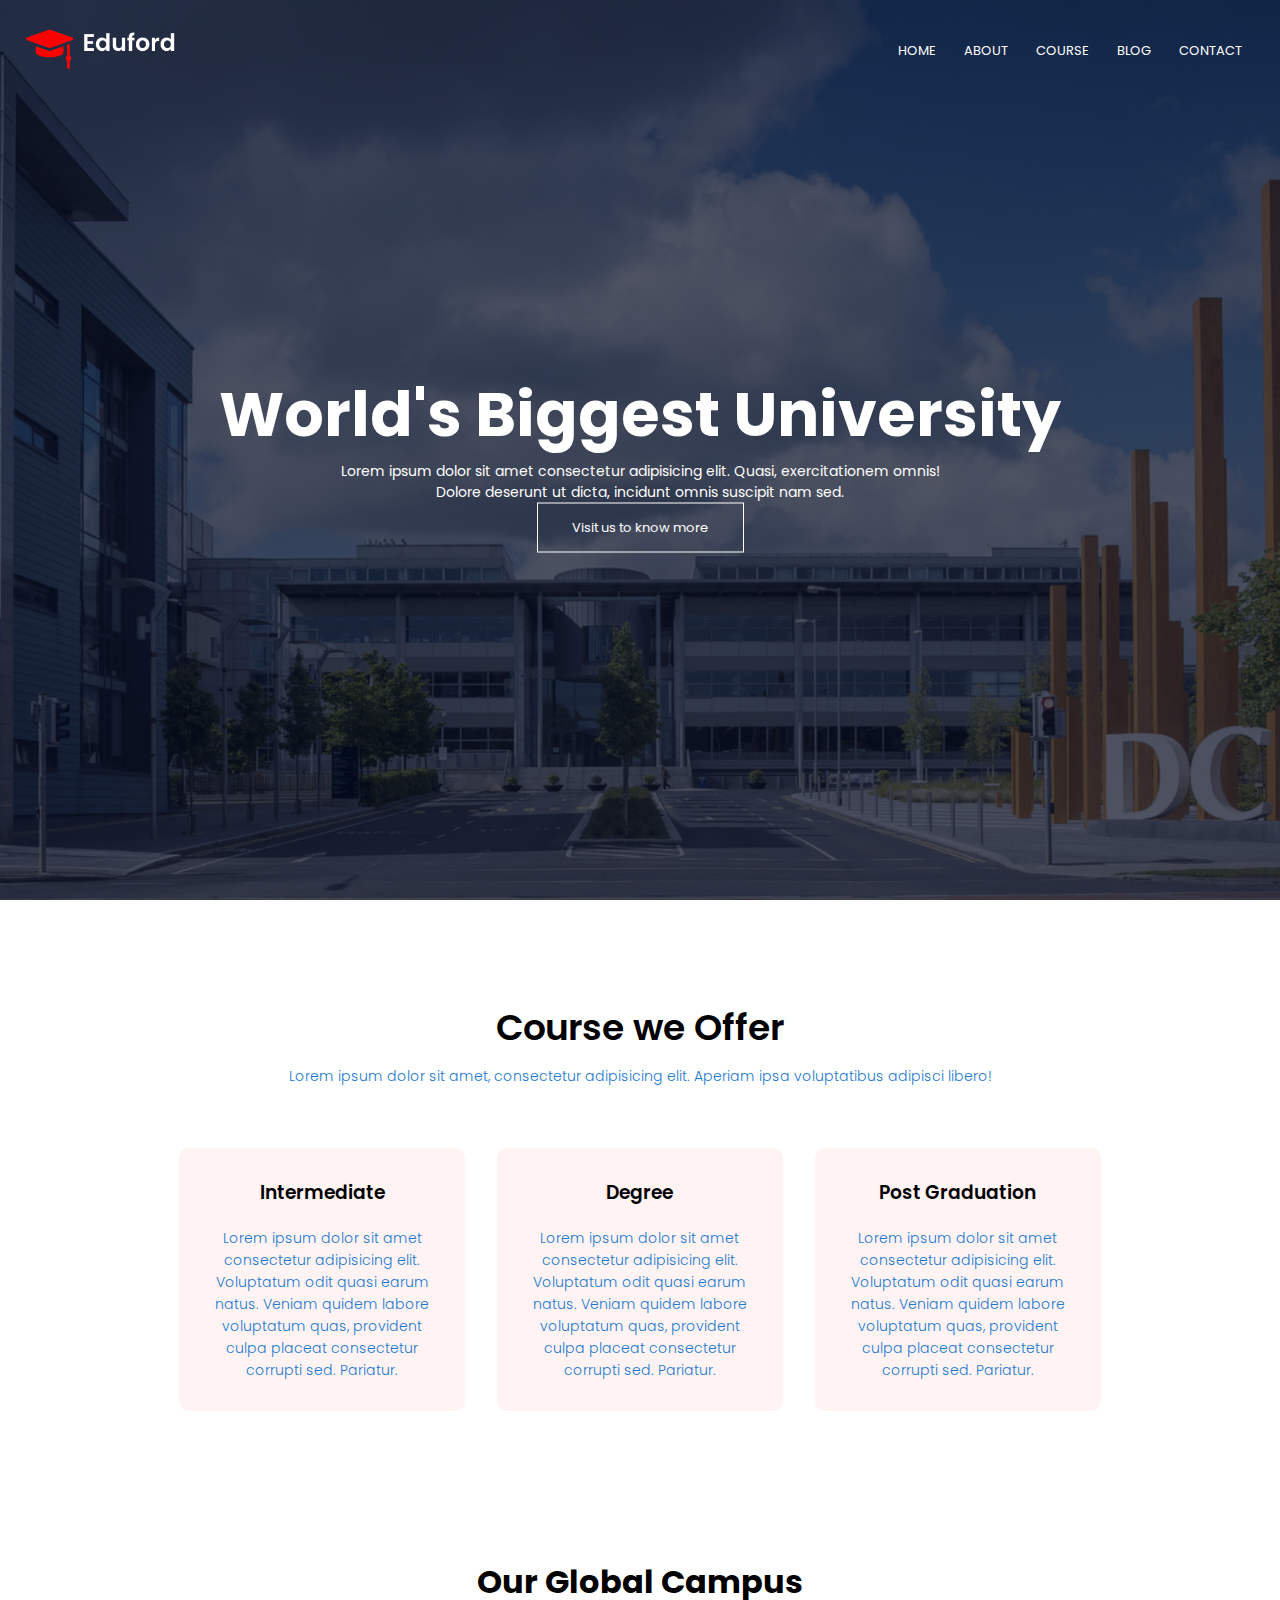
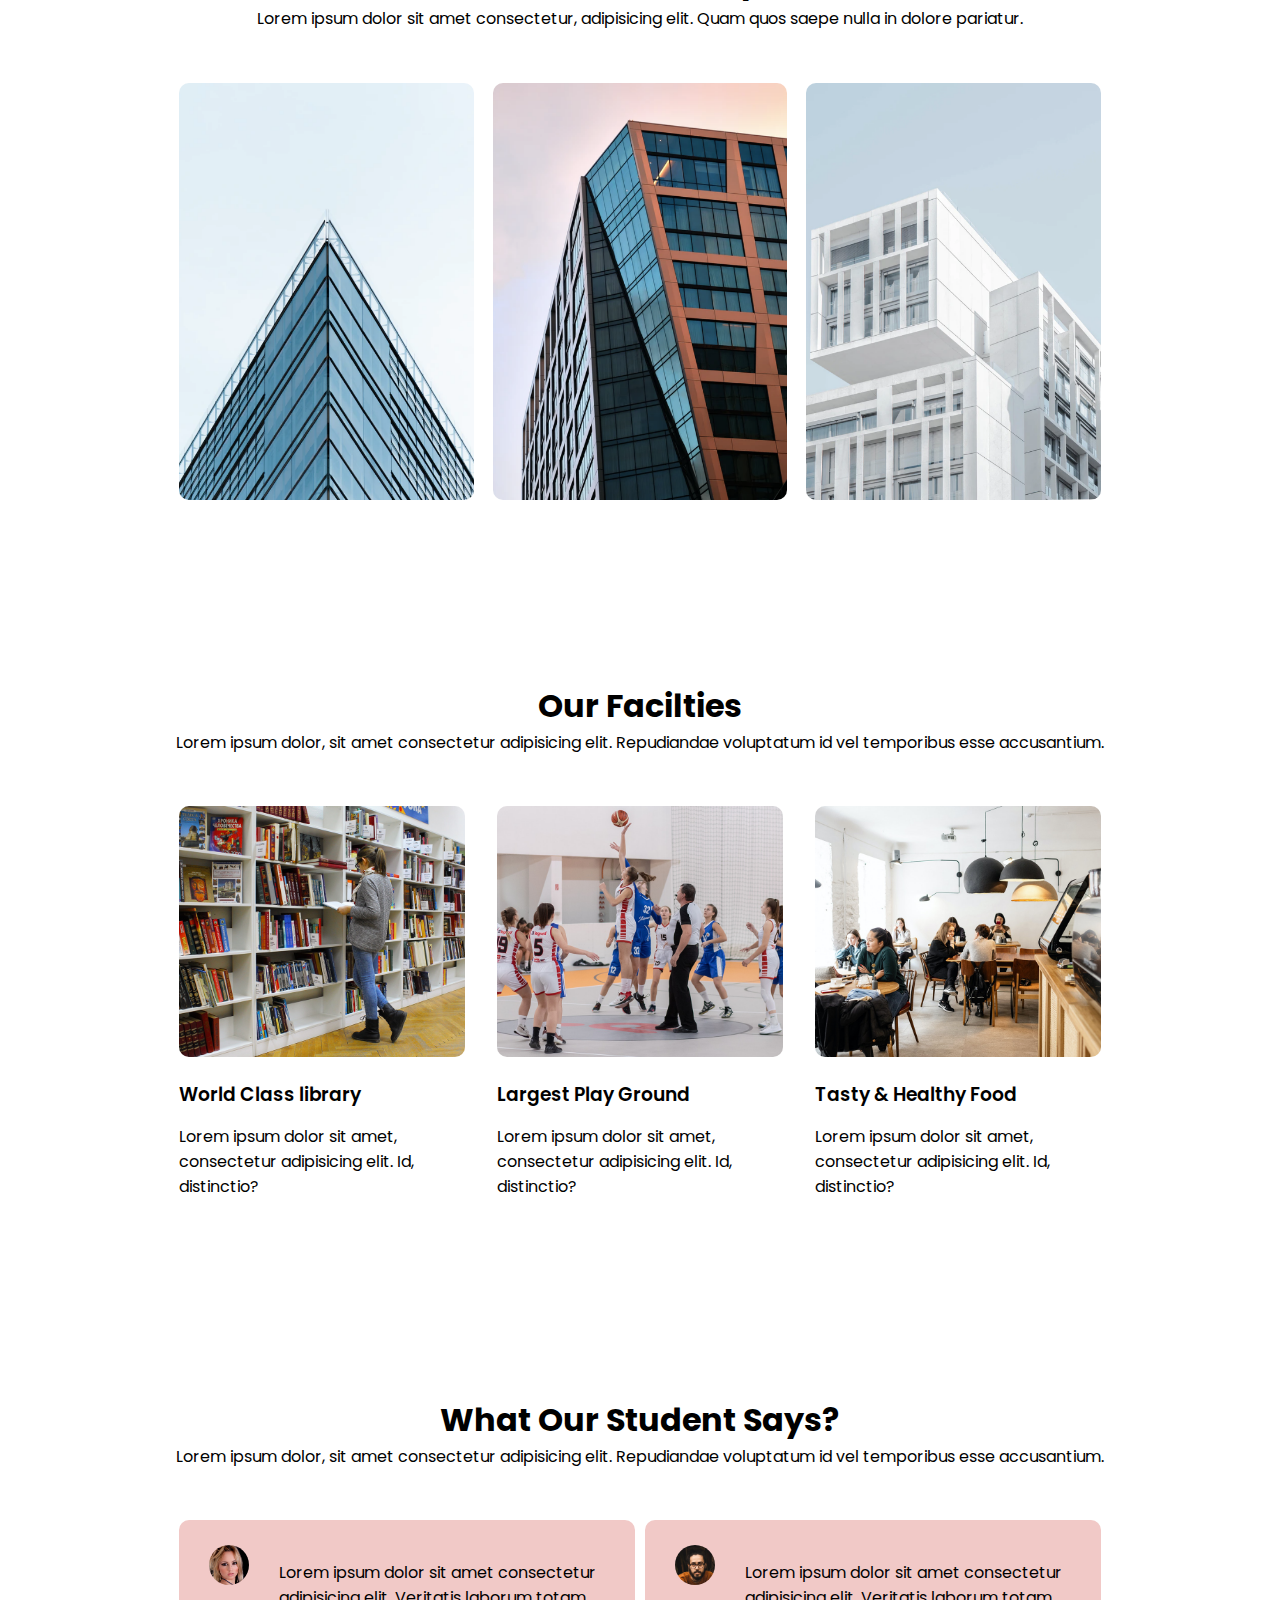
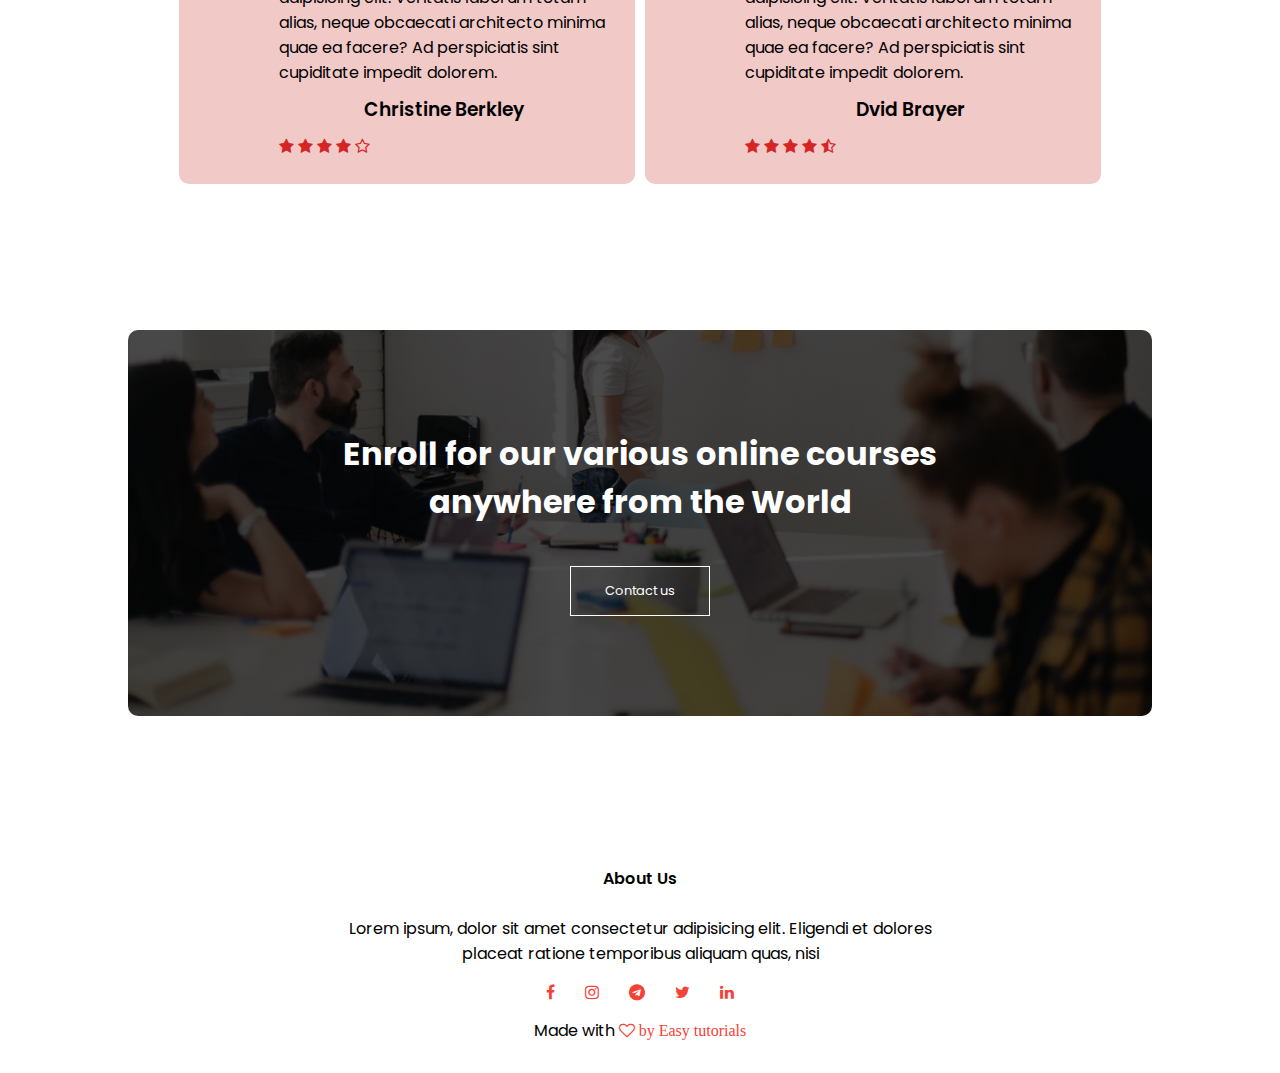
<file: PROJECT 1/index.html>
<!DOCTYPE html>
<html lang="en">
<head>
    <meta charset="UTF-8">
    <meta name="viewport" content="width=device-width, initial-scale=1.0">
    <title>University website desgine- tutorials </title>
    <link rel="stylesheet" href="style.css">
    <link rel="preconnect" href="https://fonts.googleapis.com">
<link rel="preconnect" href="https://fonts.gstatic.com" crossorigin>
<link href="https://fonts.googleapis.com/css2?family=Poppins:ital,wght@0,400;0,600;0,700;1,300;1,400&display=swap" rel="stylesheet">
<link rel="stylesheet" href="https://stackpath.bootstrapcdn.com/font-awesome/4.7.0/css/font-awesome.min.css">
</head>
<body>
    <section class="header">
        <nav>
            <a href="index.html"><img src="images/logo.png" alt=""></a>
            <div class="nav-links" id="navLinks">
                <i class="fa fa-times" onclick="hideMenu()"></i>
                <ul>
                    <li><a href="index.html">HOME</a></li>
                    <li><a href="about.html">ABOUT</a></li>
                    <li><a href="course.html">COURSE</a></li>
                    <li><a href="BLOG.HTML">BLOG</a></li>
                    <li><a href="contact.html">CONTACT</a></li>
                </ul>
                
            </div>
            <i class="fa fa-bars" onclick="showMenu()"></i>
        </nav>
        <div class="text-box">
            <h1>World's Biggest University</h1>
            <p>Lorem ipsum dolor sit amet consectetur adipisicing elit. Quasi, exercitationem omnis!<br> Dolore deserunt ut dicta, incidunt omnis suscipit nam sed.</p>
            <a href="" class="hero-btn">Visit us to know more</a>
        </div>

    </section>
    <!-- course section -->
     <section class="course">
        <h1>Course we Offer</h1>
        <p>Lorem ipsum dolor sit amet, consectetur adipisicing elit. Aperiam ipsa voluptatibus adipisci libero! </p>
        <div class="row">
            <div class="course-col"> 
                <h3>Intermediate</h3>
            
              <p>Lorem ipsum dolor sit amet consectetur adipisicing elit. Voluptatum odit quasi earum natus. Veniam quidem labore voluptatum quas, provident culpa placeat consectetur corrupti sed. Pariatur.</p>
            </div>
             <div class="course-col">
                <h3>Degree</h3>
            
              <p>Lorem ipsum dolor sit amet consectetur adipisicing elit. Voluptatum odit quasi earum natus. Veniam quidem labore voluptatum quas, provident culpa placeat consectetur corrupti sed. Pariatur.</p>
            </div>
             <div class="course-col"> 
                <h3>Post Graduation</h3>
            
              <p>Lorem ipsum dolor sit amet consectetur adipisicing elit. Voluptatum odit quasi earum natus. Veniam quidem labore voluptatum quas, provident culpa placeat consectetur corrupti sed. Pariatur.</p>
            </div>
        </div>
       
     </section>


     <!-- campus section -->
      <section class="campus">
<h1>Our Global Campus </h1>
<p>Lorem ipsum dolor sit amet consectetur, adipisicing elit. Quam quos saepe nulla in dolore pariatur.</p>
<div class="row">
    <div class="campus-col">
        <img src="images/london.png" alt="">
        <div class="layer">
            <h3>LONDAN</h3>
        </div>
    </div>
     <div class="campus-col">
        <img src="images/newyork.png" alt="">
        <div class="layer">
            <h3>NEW YORK</h3>
        </div>
    </div>
     <div class="campus-col">
        <img src="images/washington.png" alt="">
        <div class="layer">
            <h3>WASHINGTON</h3>
        </div>
    </div>
</div>

      </section>
      <!-- Facilties section -->

      <section class="facilties">
        <h1>Our Facilties</h1>
        <p>Lorem ipsum dolor, sit amet consectetur adipisicing elit. Repudiandae voluptatum id vel temporibus esse accusantium.</p>

        <div class="row">
            <div class="facilties-col">
                <img src="images/library.png" alt="">
                <h3>World Class library</h3>
                <p>Lorem ipsum dolor sit amet, consectetur adipisicing elit. Id, distinctio?</p>

            </div>
            <div class="facilties-col">
                <img src="images/basketball.png" alt="">
                <h3>Largest Play Ground</h3>
                <p>Lorem ipsum dolor sit amet, consectetur adipisicing elit. Id, distinctio?</p>

            </div>
            <div class="facilties-col">
                <img src="images/cafeteria.png" alt="">
                <h3>Tasty & Healthy Food</h3>
                <p>Lorem ipsum dolor sit amet, consectetur adipisicing elit. Id, distinctio?</p>

            </div>

        </div>

      </section>

      <!-- testimonials -->

      <section class="testimonial">
         <h1>What Our Student Says?</h1>
        <p>Lorem ipsum dolor, sit amet consectetur adipisicing elit. Repudiandae voluptatum id vel temporibus esse accusantium.</p>
        <div class="row">
            <div class="testimonial-col">
                <img src="images/user1.jpg" alt="">
                <div>
                    <p>Lorem ipsum dolor sit amet consectetur adipisicing elit. Veritatis laborum totam alias, neque obcaecati architecto minima quae ea facere? Ad perspiciatis sint cupiditate impedit dolorem.</p>
                    <h3>Christine Berkley</h3>
                    <i class="fa fa-star" ></i>
                    <i class="fa fa-star" ></i>
                    <i class="fa fa-star" ></i>
                    <i class="fa fa-star" ></i>
                    <i class="fa fa-star-o" ></i>
                </div>
            </div>
              <div class="testimonial-col">
                <img src="images/user2.jpg" alt="">
                <div>
                    <p>Lorem ipsum dolor sit amet consectetur adipisicing elit. Veritatis laborum totam alias, neque obcaecati architecto minima quae ea facere? Ad perspiciatis sint cupiditate impedit dolorem.</p>
                    <h3>Dvid Brayer</h3>
                     <i class="fa fa-star" ></i>
                    <i class="fa fa-star" ></i>
                    <i class="fa fa-star" ></i>
                    <i class="fa fa-star" ></i>
                    <i class="fa fa-star-half-o" ></i>
                </div>
            </div>

        </div>

      </section>

      <!-- call to action -->

        <section class="cta">
            <h1>Enroll for our various online courses <br> anywhere from the World</h1>
            <a href="" class="hero-btn">Contact us</a>
        </section>  

        <!--footer  -->
        <section class="footer">
            <h4>About Us</h4>
            <p>Lorem ipsum, dolor sit amet consectetur adipisicing elit. Eligendi et dolores <br> placeat ratione temporibus aliquam quas, nisi </p>
            <div class="icons">
                <i class="fa fa-facebook" ></i>
                <i class="fa fa-instagram" ></i>
                <i class="fa fa-telegram" ></i>
                <i class="fa fa-twitter" ></i>
                <i class="fa fa-linkedin" ></i>
            </div>

            <p>Made with <i class="fa fa-heart-o" > by Easy tutorials</i></p>
        </section>







    <!-- javascript for toggle menu -->
    <script>
    var navLinks= document.getElementById("navLinks");
    function showMenu(){
        navLinks.style.right="0";

    }
    function hideMenu(){
        navLinks.style.right="-200px";
        
    }


    </script>
</body>
</html>
</file>
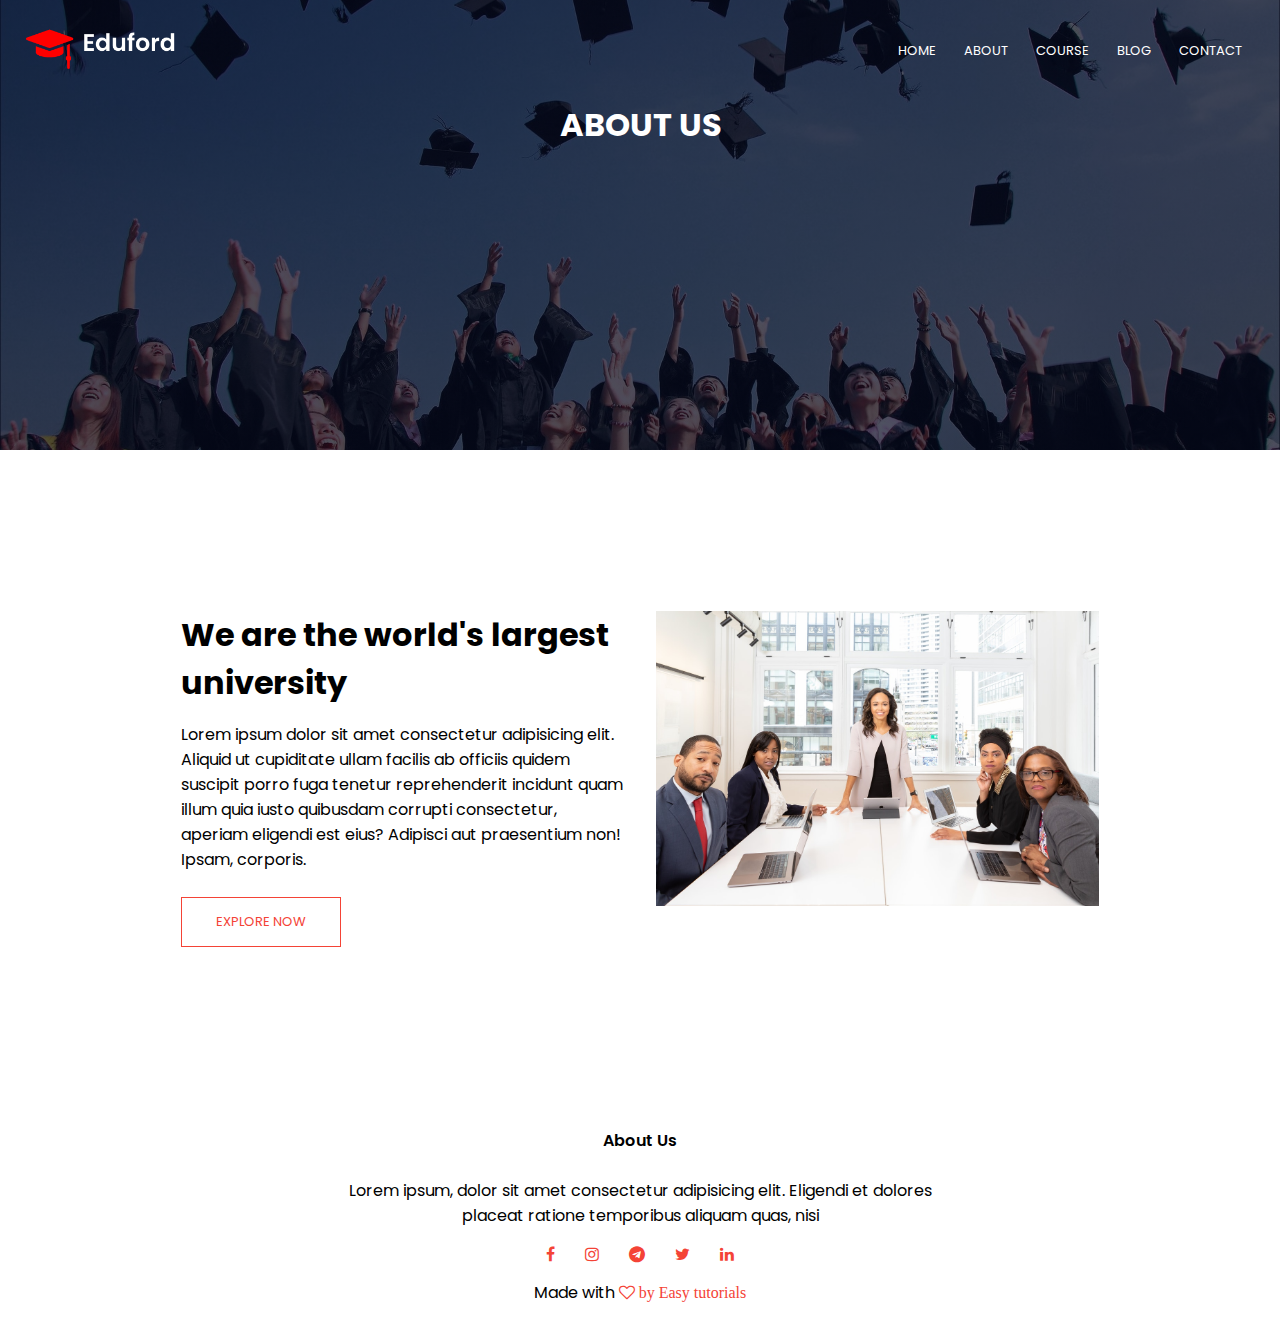
<file: PROJECT 1/about.html>
<!DOCTYPE html>
<html lang="en">
<head>
    <meta charset="UTF-8">
    <meta name="viewport" content="width=device-width, initial-scale=1.0">
    <title>University website desgine- tutorials </title>
    <link rel="stylesheet" href="style.css">
    <link rel="preconnect" href="https://fonts.googleapis.com">
<link rel="preconnect" href="https://fonts.gstatic.com" crossorigin>
<link href="https://fonts.googleapis.com/css2?family=Poppins:ital,wght@0,400;0,600;0,700;1,300;1,400&display=swap" rel="stylesheet">
<link rel="stylesheet" href="https://stackpath.bootstrapcdn.com/font-awesome/4.7.0/css/font-awesome.min.css">
</head>
<body>
    <section class="sub-header">
        <nav>
            <a href="index.html"><img src="images/logo.png" alt=""></a>
            <div class="nav-links" id="navLinks">
                <i class="fa fa-times" onclick="hideMenu()"></i>
                <ul>
                    <li><a href="index.html">HOME</a></li>
                    <li><a href="about.html">ABOUT</a></li>
                    <li><a href="course.html">COURSE</a></li>
                    <li><a href="BLOG.HTML">BLOG</a></li>
                    <li><a href="contact.html">CONTACT</a></li>
                </ul>
                
            </div>
            <i class="fa fa-bars" onclick="showMenu()"></i>
        </nav>
       <h1>ABOUT US </h1>

    </section>

<!-- ---------------about us content------------ -->

<section class="about-us">
    <div class="row">
        <div class="about-col">
        <h1>We are the world's largest university</h1>
        <p>Lorem ipsum dolor sit amet consectetur adipisicing elit. Aliquid ut cupiditate ullam facilis ab officiis quidem suscipit porro fuga tenetur reprehenderit incidunt quam illum quia iusto quibusdam corrupti consectetur, aperiam eligendi est eius? Adipisci aut praesentium non! Ipsam, corporis.</p>
        <a href="" class="hero-btn red-btn" >EXPLORE NOW</a>
        </div>
         <div class="about-col">
            <img src="images/about.jpg" alt="">
            
        </div>
    </div>

</section>



















    

        <!--footer  -->
        <section class="footer">
            <h4>About Us</h4>
            <p>Lorem ipsum, dolor sit amet consectetur adipisicing elit. Eligendi et dolores <br> placeat ratione temporibus aliquam quas, nisi </p>
            <div class="icons">
                <i class="fa fa-facebook" ></i>
                <i class="fa fa-instagram" ></i>
                <i class="fa fa-telegram" ></i>
                <i class="fa fa-twitter" ></i>
                <i class="fa fa-linkedin" ></i>
            </div>

            <p>Made with <i class="fa fa-heart-o" > by Easy tutorials</i></p>
        </section>







    <!-- javascript for toggle menu -->
    <script>
    var navLinks= document.getElementById("navLinks");
    function showMenu(){
        navLinks.style.right="0";

    }
    function hideMenu(){
        navLinks.style.right="-200px";
        
    }


    </script>
</body>
</html>
</file>
<file: PROJECT 1/style.css>
*{
    margin: 0;
    padding: 0;
    font-family: "Poppins", sans-serif;
}
.header{
    min-height: 100vh;
    width: 100%;
    background-image: linear-gradient(rgba(4,9,30,0.7)),url(images/banner.png);
    background-position: center;
    background-size: cover;
    position: relative;
}
nav{
    display: flex;
    padding: 2%;
    justify-content: space-between;
    align-items: center;

}
nav img{
    width: 150px;

}
.nav-links{
    flex: 1;
    text-align: right;

}
.nav-links ul li{
    list-style: none;
    display: inline-block;
    padding: 8px 12px;
    position: relative;
}
.nav-links ul li a{
   color: #fff;
   text-decoration: none;
   font-size: 13px;
   
}
.nav-links ul li::after{
    content: '';
    width: 0%;
    height: 2px;
    background-color:#f44336 ;
    display: block;
    margin:auto ;
    transition: 0.5s;
}
.nav-links ul li:hover::after{
width: 100%;
} 
.text-box{
    width: 90%;
    color: #fff;
    position: absolute;
    top: 50%;
    left: 50%;
    transform: translate(-50%,-50%);
text-align: center;
}
.text-box h1{
   font-size: 62px;
}
.text-box{
    margin: 10px 0 40px;
    font-size:14px ;
    color: #fff;
}
.hero-btn{
    display: inline-block;
    text-decoration: none;
    color: #fff;
    border: 1px solid #fff;
    padding: 14px 34px;
    font-size: 13px;
    background: transparent;
    position: relative;
    cursor: pointer;

}
.hero-btn:hover{
    border: 1px solid #f44336 ;
    background: #f44336;
    transition: 1s;

}
nav .fa{
    display: none;
}
@media(max-width:700px){
    .text-box h1{
   font-size: 20px;
}
.nav-links ul li{
  
    display: block;
}
.nav-links{
    position: fixed;
    background: #f44336;
    height: 100vh;
    width: 200px;
    top:0;
    right: -200px;
    text-align: left;
    z-index: 2;
    transition: 1s;


}
nav .fa{
display: block;
color: #fff;
margin: 10px;
font-size: 22px ;
cursor: pointer;
}
.nav-links ul{
    padding:27px ;
}
}
/* course section*/
.course{
    width: 80%;
    margin: auto;
    text-align: center;
    padding-top: 100px;



}
.course h1{
    font-size: 36px;
    font-weight: 600;
}
.course p{
    color: #1b79d1;
    font-size: 14px;
    font-weight: 300 ;
    line-height: 22px;
    padding: 10px;

}
.row{
    margin: 5%;
    display: flex;
    justify-content: space-between;
}
.course-col{
    flex-basis: 31%;
    background: #fff3f3;
    border-radius: 10px;
    margin-bottom: 5%;
    padding: 20px 12px;
    box-sizing: border-box;
    transition: 0.5s;

}
.row h3{
    text-align: center;
    font-weight: 600;
    margin: 10px 0;
}
.course-col:hover{
  box-shadow: 0 0 20px 0px rgba(0,0,0,0.2);  
}
@media(max-width:700px){
    .row{
        flex-direction: column;
    }
}
/* campus section  */
.campus{
width: 80%;
margin: auto;
text-align: center;
padding-top: 50px;
}
.campus-col{
    flex-basis: 32%;
    border-radius: 10px;
    margin-bottom: 30px;
    position: relative;
    overflow: hidden;

}
.campus-col img{
    width: 100%;
    display: block;


}
.layer{
   background: transparent;
    height: 100%;
    width: 100%;
    position: absolute;
    top: 0;
    left: 0;
    transition: 0.5s;

}
.layer:hover{
background: rgba(226,0,0,0.7);
}
.layer h3{
    width: 100%;
    font-weight:500 ;
    color: #fff;
    font-size: 26px;
    bottom: 0;
    left: 50%;
    transform: translateX(-50%);
    position: absolute;
    opacity: 0;
    transition: 0.5s;



}
.layer:hover  h3{
bottom: 50%;
opacity: 1;

}

/* facilties Section */
.facilties{
    width: 80%;
    margin: auto;
    text-align: center;
    padding-top: 100px;


}
.facilties-col{
    flex-basis: 31%;
    border-radius: 10px;
    margin-bottom:5% ;
    text-align: left;

}
.facilties-col img{
   width: 100%;
   border-radius: 10px; 
}
.facilties-col p{
    padding: 0;
}
.facilties-col h3{
margin-top:16px;
margin-bottom:15px;
text-align: left;

}

/* testimonials */
.testimonial{
    width: 80%;
    margin: auto;
    padding-top: 100px;
    text-align: center;
}
.testimonial-col{
    flex-basis: 44%;
    border-radius: 10px;
    margin-bottom: 5%;
    text-align: left;
    background: #f1c9c7;
    padding:25px ;
    cursor: pointer;
    display: flex;

}
.testimonial-col img{
    height: 40px;
    margin-left:5px ;
    margin-right:30px ;
    border-radius: 50%;

}
.testimonial-col p{
    padding: 0;
    margin-top: 15px;
    text-align: left;

}
.testimonial-col .fa{
    color: rgb(214, 37, 37);
}
@media(max-width: 700px){
.testimonial-col img{
   
    margin-left:0px ;
    margin-right:15px ;
    

}    


}
/* call to action  */

.cta{
    margin: 100px auto;
    width: 80%;
    background-image: linear-gradient(rgba(0,0,0,0.7),rgba(0,0,0,0.7)), url(images/banner2.jpg);
    background-position:center ;
    background-size: cover;
    border-radius: 10px;
    text-align: center;
    padding: 100px 0px;

}
.cta h1{
    color:#fff ;
    margin-bottom: 40px;
    padding:0 ;
}
@media(max-width:700px){
    .cta h1{
        font-size: 24px;
    }
    .sub-header h1{
        font-size: 24px;
    }
}

/* footer */
.footer{
    width: 100%;
    text-align: center;
    padding: 30px 0;
}
.footer h4{
    margin-bottom: 25px;
    margin-top: 20px;
    font-weight: 600;
}
.icons .fa{
    color: #f44336;
    margin: 0 13px;
    cursor: pointer;
    padding: 18px 0;
}
.fa-heart-o{
     color: #f44336;
}



/* -------------ABOUT HTML SHEET---------------- */

.sub-header{
    height: 50vh;
    width: 100%;
    background-image: linear-gradient(rgba(4,9,30,0.7),rgba(4,9,30,0.7)),url(images/background.jpg);
    background-position: center;
    background-size: cover;
    text-align: center;
    color: #fff;
    /* box-sizing: border-box; */
}

.about-us{
    width: 80%;
    margin: auto;
    padding-top: 80px;
    padding-bottom: 50px;

}
.about-col{
   flex-basis:48%;
    padding: 30px 2px;

}
.about-col img{
    width: 100%;
}
.about-col h1{
    padding-top: 0;

}
.about-col p{
    padding: 15px 0  25px;
}
.red-btn{
    border: 1px solid #f44336;
    background: transparent;
    color: #f44336;
}
.red-btn:hover{
    color: white;
}



/* -----------bolg content page -------------- */
.blog-content{
    width: 80%;
    margin: auto ;
    padding: 60px 0;

}
.blog-left{
    flex-basis: 65%;

}
.blog-left img{
    width: 100%;


}
.blog-left h2{
    color: #222;
    font-weight: 600;
    margin: 30px 0;
}
.blog-left p{
    color: rgb(81, 81, 167);
    padding: 0;
}
.blog-right{
    flex-basis: 32%;

}
.blog-right h3{
    background: #f44336;
    color: #fff;
    padding: 2px 0;
    font-size: 10px;
    margin-bottom: 20px;



}
.blog-right div{
    display: flex;
    align-items:center;
    justify-content: space-between;
    color: #555;
    box-sizing: border-box;
    padding: 8px;


}
.comment-box{
    border: 2px solid #ccc;
    margin: 50px 0;
    padding: 10px  20px ;
}
.comment-box h3{
    text-align: left;
}
.comment-form input , .comment-form textarea{
     width: 100% ;
     margin: 15px 0;
   padding: 10px;
   box-sizing: border-box;
   border: none;
   outline: none;
   background: #f0f0f0;
}

.comment-form button{
    margin: 10px 0;
}
/* ----------contact us weeb page ------------ */

.location{
    width: 80%;
    margin: auto;
    padding: 80px 0;


}
.location iframe{
    width: 100%;
}
.contact-us{
    width: 80%;
    margin: auto;
}
.contact-col{
    flex-basis: 48%;
    margin-bottom: 30px;
}
.contact-col div{
    display: flex;
    align-items: center;
    margin-bottom: 40px;
}
.contact-col div .fa{
    font-size: 28px;
    color: #f44336;
    margin: 10px;
    margin-right: 30px;

}
.contact-col div p{
    padding: 0;
}
.contact-col div h5{
    font-size:20px ;
    margin-bottom: 5px;
    color: #4b41db ;
}
.contact-col input, .contact-col textarea{
    width: 100%;
    padding:15px ;
    margin-bottom: 17px;
    outline: none;
    border: 2px solid gray;
    box-sizing: border-box;
}
</file>
